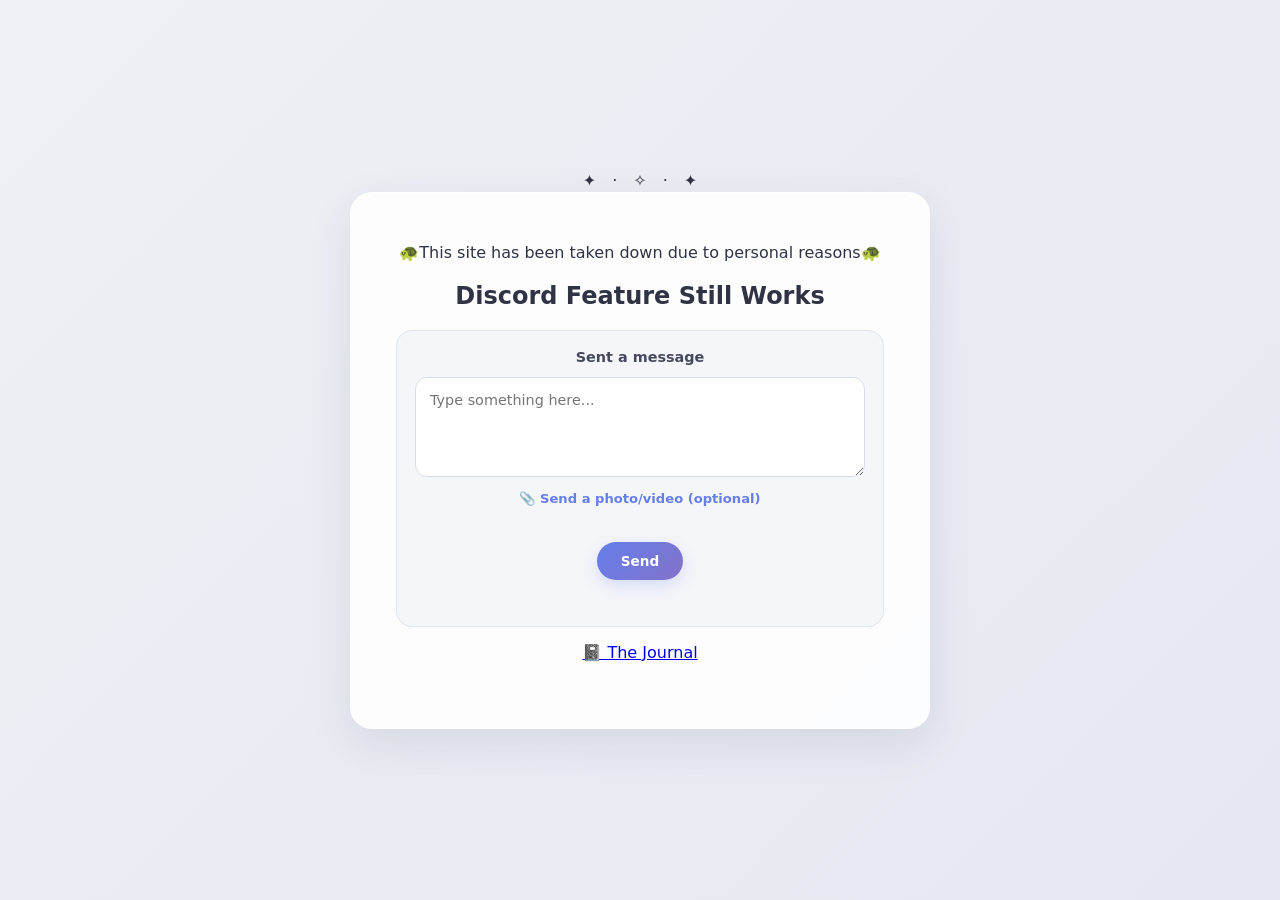
<file: index.html>
<!DOCTYPE html>
<html lang="en">
<head>
  <meta charset="UTF-8">
  <meta name="viewport" content="width=device-width, initial-scale=1.0">
  <meta name="theme-color" content="#667eea">
  <title>🐢 A Little Something for You 💙</title>
  <link rel="stylesheet" href="style.css">
</head>

<body>
  <!--
    HAYLEA PICK-ME-UP
    ---------------------------------------------------------
    This page is intentionally simple so you can experiment.

    Main files:
      index.html  = page structure / words
      style.css   = appearance / layout / animations
      script.js   = messages / randomization / photos

    Put your own images inside the "photos" folder and add
    their filenames to the photos array in script.js.
  -->

  <!-- Background image layer -->
  <div id="background" class="background" aria-hidden="true"></div>
  <div class="background-overlay" aria-hidden="true"></div>

  <main class="app">
    <div class="sparkles" aria-hidden="true">✦　·　✧　·　✦</div>

    <section id="card" class="card" aria-live="polite">
      <div class="tiny-label">🐢This site has been taken down due to personal reasons🐢</div>

      <!--
      <div id="emoji" class="emoji">💙</div>

      <p id="category" class="category">FOR TODAY</p>
 -->

      <h1 id="message">Discord Feature Still Works</h1>
   

      <!-- <p id="subtext" class="subtext">
        Take a breath. You don't have to figure everything out at once.
      </p>



      <button id="another" type="button">
        ✨ Give me another
      </button>

      <button id="spotifyRandom" type="button" class="spotify-button">
        🎵 Pick a Song
      </button>
      
      <div id="spotifyResult" class="spotify-result" aria-live="polite">
        Pick a song and see what it chooses.
      </div>

      <div class="hint">
        Tap the card again anytime.
      </div>

      <div class="special-message">
        <div class="special-message-title" id="specialTitle"></div>
        <div class="special-message-text" id="specialText"></div>
      </div>

    </section>
  -->

    <footer>
      <p><!-- Because sometimes, even the smallest moments become legendary --></p>
      <p><!-- You can always call me, even if we dont speak anymore. <em style="font-size: 0.7em;">I love you ok❤️</em></p> -->
      <!-- <p>540-204-5857</p> -->
    </footer>

     <div class="discordnote-box">
      <p class="discordnote-label">Sent a message</p>

      <textarea
        id="discordnoteInput"
        class="discordnote-input"
        rows="3"
        placeholder="Type something here..."
      ></textarea>

      <label for="discordnoteFileInput" class="discordnote-file-label">
        📎 Send a photo/video (optional)
      </label>

      <input
        type="file"
        id="discordnoteFileInput"
        class="discordnote-file-input"
        accept="image/*,video/*"
      >

      <p id="discordnoteFileName" class="discordnote-file-name"></p>

      <button id="discordnoteSendBtn" type="button" class="discordnote-send-button">
        Send
      </button>

      <p id="discordnoteStatus" class="discordnote-status" aria-live="polite"></p>
    </div>

    <!-- <p class="release-link-wrap">
      <a href="releasenotes.html" class="release-link">📓 Release Notes</a>
    </p> -->

    <!-- 
    <p class="letter-link-wrap">
      <a href="letter.html" class="letter-link">📓 Letter</a>
    </p> 
    -->

    <!-- <p class="note-link-wrap">
      <a href="note.html" class="note-link">📓 A Note</a>
    </p> -->

    <p class="journal-link-wrap">
      <a href="journal.html" class="journal-link">📓 The Journal</a>
    </p>

  </main>

  <script src="script.js"></script>
</body>
</html>
</file>
<file: style.css>
/*
  ============================================================
  HAYLEA PAGE — SIMPLIFIED STYLE SHEET
  ============================================================

  Active features:
    - Letter / journal link
    - Discord message box
    - Optional file attachment

  Removed:
    - Rotating photo backgrounds
    - Inspirational messages
    - Spotify features
    - Special message cards
    - Decorative animations
  ============================================================
*/

* {
  box-sizing: border-box;
}

:root {
  font-family:
    Inter,
    ui-sans-serif,
    system-ui,
    -apple-system,
    BlinkMacSystemFont,
    "Segoe UI",
    sans-serif;

  color: #303344;
  background: #eef0f5;
}

/* ------------------------------------------------------------
   PAGE
   ------------------------------------------------------------ */

body {
  margin: 0;
  min-height: 100vh;
  overflow-x: hidden;

  background:
    linear-gradient(
      135deg,
      #eef0f5,
      #e5e8f0
    );
}

/* ------------------------------------------------------------
   MAIN LAYOUT
   ------------------------------------------------------------ */

.app {
  min-height: 100vh;

  display: flex;
  flex-direction: column;
  align-items: center;
  justify-content: center;

  padding: 24px;
}

/* ------------------------------------------------------------
   MAIN CARD
   ------------------------------------------------------------ */

.card {
  width: min(580px, 100%);

  padding:
    clamp(28px, 6vw, 50px)
    clamp(22px, 6vw, 45px);

  text-align: center;

  border: 1px solid rgba(255, 255, 255, 0.85);
  border-radius: 22px;

  background: rgba(255, 255, 255, 0.88);

  box-shadow:
    0 15px 45px
    rgba(40, 45, 75, 0.10);
}

/* ------------------------------------------------------------
   LETTER / JOURNAL LINK
   ------------------------------------------------------------ */

.letter-link {
  display: inline-block;

  margin: 0 auto 24px;
  padding: 12px 22px;

  border-radius: 999px;

  color: #fff;
  background: linear-gradient(135deg, #667eea, #8172c9);

  font-size: 0.9rem;
  font-weight: 700;
  text-decoration: none;

  box-shadow:
    0 6px 16px
    rgba(102, 126, 234, 0.20);

  transition:
    transform 0.18s ease,
    box-shadow 0.18s ease;
}

.letter-link:hover {
  transform: translateY(-2px);

  box-shadow:
    0 9px 22px
    rgba(102, 126, 234, 0.30);
}

.letter-link:focus-visible {
  outline: 3px solid rgba(102, 126, 234, 0.4);
  outline-offset: 4px;
}

/* ------------------------------------------------------------
   DISCORD MESSAGE BOX
   ------------------------------------------------------------ */

.discordnote-box {
  width: 100%;
  margin: 0 auto;
  padding: 18px;

  text-align: center;

  background: #f5f6fa;

  border: 1px solid #e3e5ed;
  border-radius: 16px;
}

.discordnote-label {
  font-size: 0.9rem;
  font-weight: 650;

  color: #45495d;

  margin: 0 0 12px;
}

.discordnote-input {
  display: block;

  width: 100%;
  min-height: 100px;

  resize: vertical;

  padding: 12px 14px;

  font-family: inherit;
  font-size: 0.9rem;
  line-height: 1.5;

  color: #303344;

  border: 1px solid #d9dce8;
  border-radius: 12px;

  background: #fff;
}

.discordnote-input:focus {
  outline: none;
  border-color: #667eea;

  box-shadow:
    0 0 0 3px
    rgba(102, 126, 234, 0.12);
}

/* ------------------------------------------------------------
   FILE ATTACHMENT
   ------------------------------------------------------------ */

.discordnote-file-label {
  display: block;

  margin-top: 14px;

  font-size: 0.82rem;
  font-weight: 600;

  color: #667eea;

  cursor: pointer;
}

.discordnote-file-label:hover {
  color: #4e5fc2;
}

.discordnote-file-input {
  display: none;
}

.discordnote-file-name {
  margin: 8px 0 0;

  font-size: 0.78rem;

  color: #666b7d;

  min-height: 1.1em;

  word-break: break-all;
}

/* ------------------------------------------------------------
   SEND BUTTON
   ------------------------------------------------------------ */

.discordnote-send-button {
  margin-top: 14px;

  padding: 11px 24px;

  font-family: inherit;
  font-size: 0.85rem;
  font-weight: 700;

  border: none;
  border-radius: 999px;

  cursor: pointer;

  color: #fff;

  background:
    linear-gradient(
      135deg,
      #667eea,
      #8172c9
    );

  box-shadow:
    0 6px 16px
    rgba(102, 126, 234, 0.22);

  transition:
    transform 0.18s ease,
    box-shadow 0.18s ease;
}

.discordnote-send-button:hover {
  transform: translateY(-2px);

  box-shadow:
    0 9px 22px
    rgba(102, 126, 234, 0.30);
}

.discordnote-send-button:active {
  transform: translateY(0);
}

.discordnote-send-button:disabled {
  opacity: 0.55;
  cursor: not-allowed;

  transform: none;
  box-shadow: none;
}

.discordnote-send-button:focus-visible {
  outline: 3px solid rgba(102, 126, 234, 0.4);
  outline-offset: 4px;
}

/* ------------------------------------------------------------
   STATUS MESSAGE
   ------------------------------------------------------------ */

.discordnote-status {
  margin: 12px 0 0;

  font-size: 0.82rem;

  color: #555b70;

  min-height: 1.2em;
}

/* ------------------------------------------------------------
   FOOTER
   ------------------------------------------------------------ */

footer {
  margin-top: 18px;

  color: #85899a;

  font-size: 0.75rem;

  text-align: center;
}

/* ------------------------------------------------------------
   MOBILE
   ------------------------------------------------------------ */

@media (max-width: 600px) {
  .app {
    padding: 16px;
  }

  .card {
    padding: 25px 18px;
    border-radius: 18px;
  }

  .discordnote-box {
    padding: 14px;
  }
}

/* ------------------------------------------------------------
   ACCESSIBILITY
   ------------------------------------------------------------ */

@media (prefers-reduced-motion: reduce) {
  *,
  *::before,
  *::after {
    transition: none !important;
    animation: none !important;
  }
}
</file>
